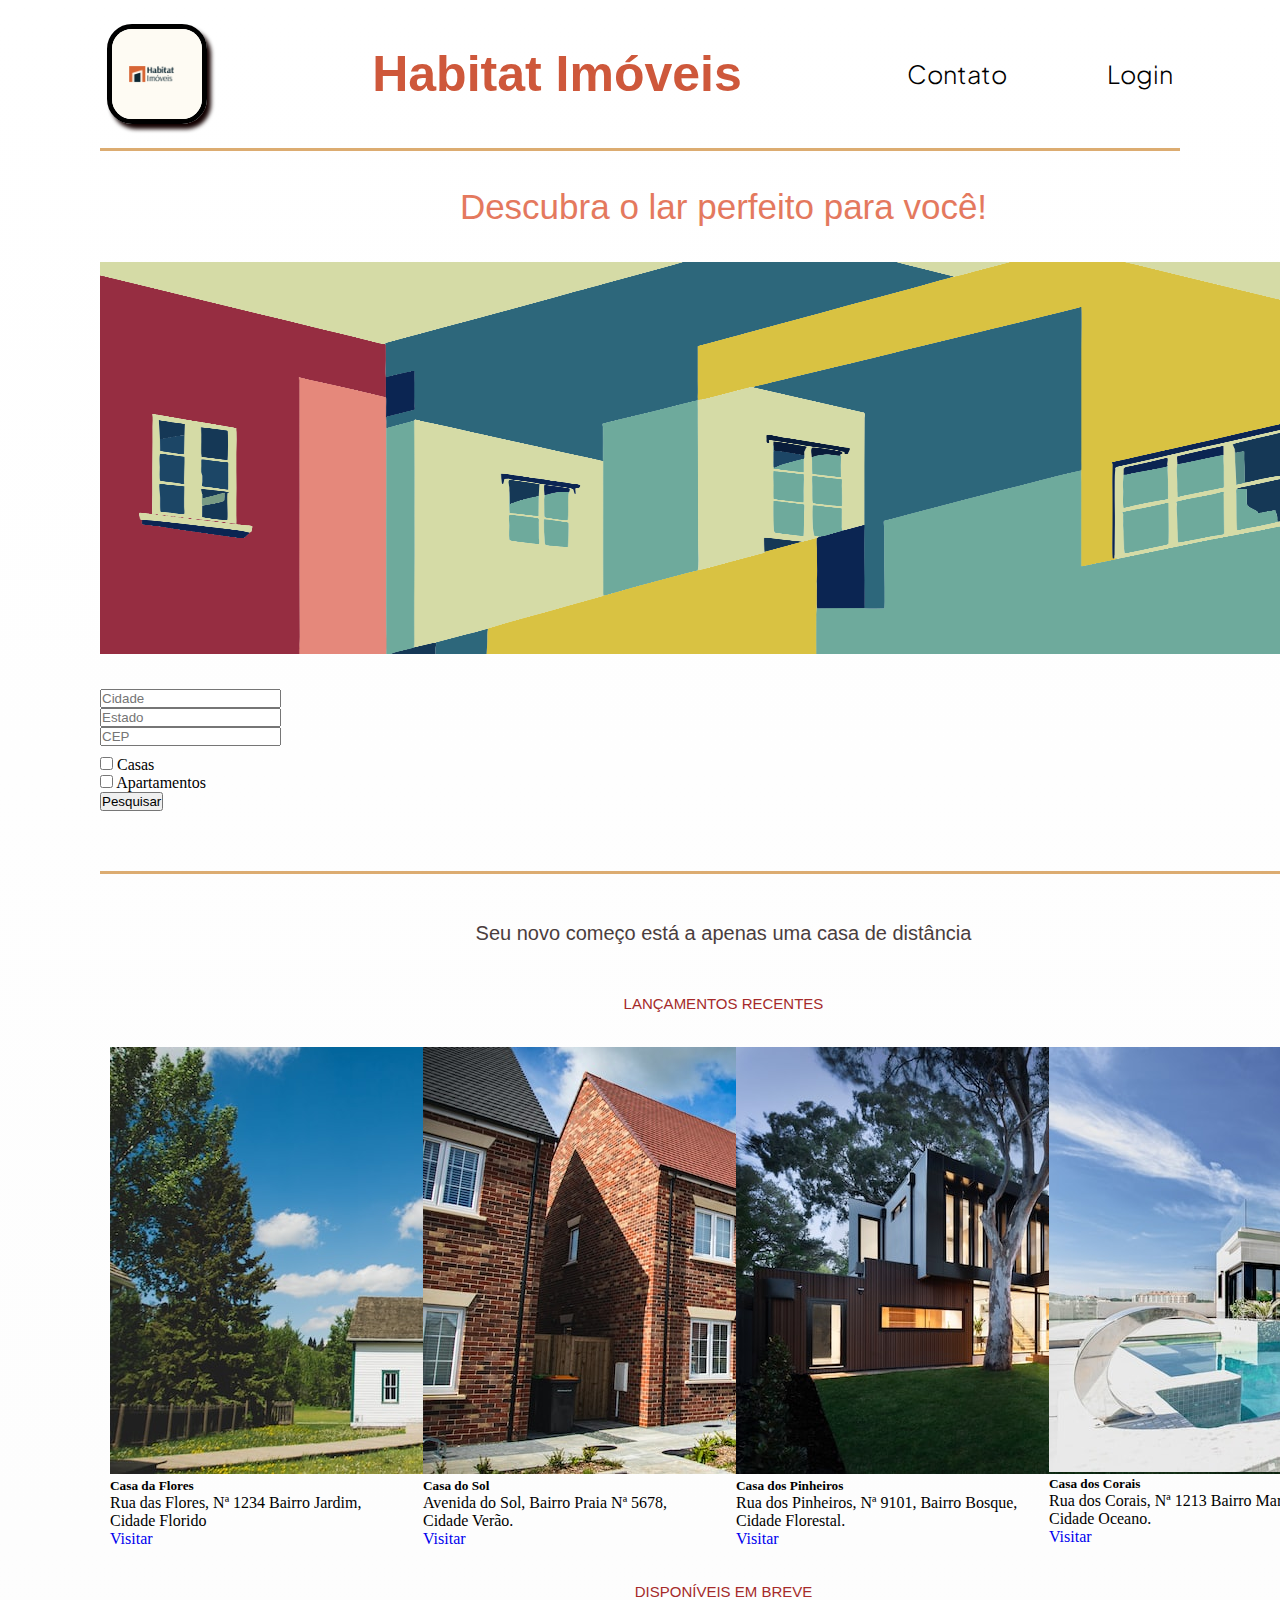
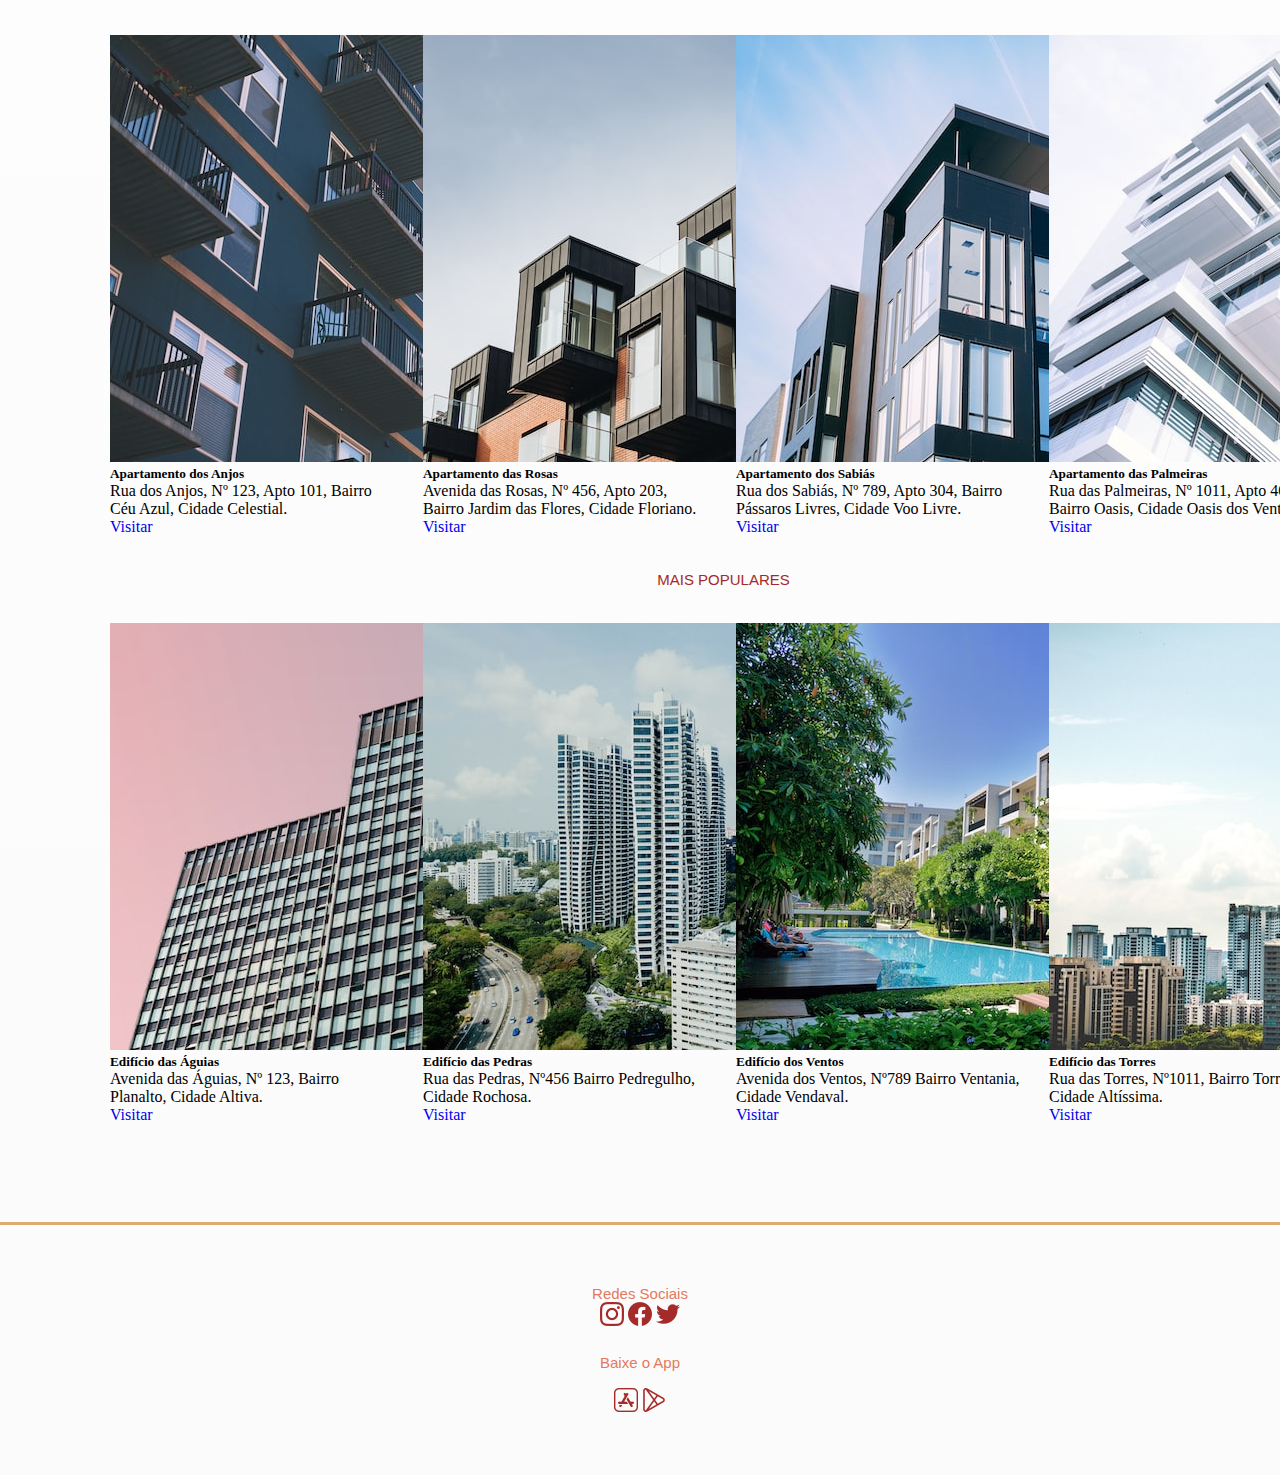
<file: html/index.html>
<!DOCTYPE html>
<html lang="pt-br">

<head>
    <meta charset="UTF-8">
    <meta name="viewport" content="width=device-width, initial-scale=1.0">
    <meta name="description" content="Um ludar para achar ofertas incríveis de imóveis">
    <title>Habitat Imóveis</title>
    <link rel="stylesheet" type="text/css" href="../css/style.css">

    <!--Favicon-->
    <link rel="icon" type="image/x-ico" href="../icons/favicon.ico">
<!--Favicon-->

    <!--Bootstrap-->
    <link rel="stylesheet" href="https://stackpath.bootstrapcdn.com/bootstrap/4.1.3/css/bootstrap.min.css"
        integrity="sha384-MCw98/SFnGE8fJT3GXwEOngsV7Zt27NXFoaoApmYm81iuXoPkFOJwJ8ERdknLPMO" crossorigin="anonymous">
    <!--Boostrap-->
</head>


<body>
    <!--Menu-->
    <header class="cabecalho">
        <a class="botao-home" href="index.html"><img class="cabecalho-logo" src="../imagens/logo_habitat_imoveis.png"
                alt="Logo Habitat Imóveis" width="50px" height="50px"></a>
        <h1 class="conteudo-principal-escrito-titulo">Habitat Imóveis</h1>
        <nav class="cabecalho-menu">

            <a class="cabecalho-menu-item"href="contato.html">Contato</a>
            <a class="cabecalho-menu-item" href=""></a>
            <a class="cabecalho-menu-item" href="login.html">Login</a>

    </header>
    <!--Menu-->


    <main class="conteudo"><br><br>

        <section class="conteudo-principal">
            <div class="conteudo-principal-escrito">
                <h2 class="conteudo-principal-escrito-subtitulo">Descubra o lar perfeito para você!</h2>
                <img class="casa" src="../imagens/house.png">

                <form>
                    <div class="form-row">
                        <div class="col-7">
                            <input type="text" class="form-control" placeholder="Cidade">
                        </div>
                        <div class="col">
                            <input type="text" class="form-control" placeholder="Estado">
                        </div>
                        <div class="col">
                            <input type="number" class="form-control" placeholder="CEP">
                        </div>
                    </div>
                </form>

                <div class="checkbox">
                    <div class="form-check form-check-inline">
                        <input class="form-check-input" type="checkbox" id="inlineCheckbox1" value="opcao1">
                        <label class="form-check-label" for="inlineCheckbox1">Casas</label>
                    </div>
                    <div class="form-check form-check-inline">
                        <input class="form-check-input" type="checkbox" id="inlineCheckbox2" value="opcao2">
                        <label class="form-check-label" for="inlineCheckbox2">Apartamentos</label>
                    </div>

                    <div class="button-buscar">
                        <button type="button" class="btn btn-warning">Pesquisar</button>
                    </div>
                </div>

                <h3 class="conteudo-secundario-titulo">Seu novo começo está a apenas uma casa de distância</h3>

                <p class="legenda">LANÇAMENTOS RECENTES</p>

                <div class="cards">
                    
                    <div class="card" style="width: 18rem;">
                        <img class="card-img-top" src="../imagens/casa1.jpg" alt="Imagem de capa do card">
                        <div class="card-body d-flex flex-column justify-content-center">
                            <h5 class="card-title">Casa da Flores</h5>
                            <p class="card-text">Rua das Flores, Nª 1234 Bairro Jardim, Cidade Florido</p>
                            <p></p>
                            <div class="d-flex justify-content-center">
                                <a href="#" class="btn btn-secondary">Visitar</a>
                            </div>
                        </div>
                    </div>

                    <div class="card" style="width: 18rem;">
                        <img class="card-img-top" src="../imagens/casa2.jpg" alt="Imagem de capa do card">
                        <div class="card-body d-flex flex-column justify-content-center">
                            <h5 class="card-title">Casa do Sol</h5>
                            <p class="card-text">Avenida do Sol, Bairro Praia Nª 5678, Cidade Verão.</p>
                            <div class="d-flex justify-content-center">
                                <a href="#" class="btn btn-secondary">Visitar</a>
                            </div>
                        </div>
                    </div>

                    <div class="card" style="width: 18rem;">
                        <img class="card-img-top" src="../imagens/casa3.jpg" alt="Imagem de capa do card">
                        <div class="card-body d-flex flex-column justify-content-center">
                            <h5 class="card-title">Casa dos Pinheiros</h5>
                            <p class="card-text">Rua dos Pinheiros, Nª 9101, Bairro Bosque, Cidade Florestal.</p>
                            <div class="d-flex justify-content-center">
                                <a href="#" class="btn btn-secondary">Visitar</a>
                            </div>
                        </div>
                    </div>

                    <div class="card" style="width: 18rem;">
                        <img class="card-img-top" src="../imagens/casa4.jpg" alt="Imagem de capa do card">
                        <div class="card-body d-flex flex-column justify-content-center">
                            <h5 class="card-title">Casa dos Corais</h5>
                            <p class="card-text">Rua dos Corais, Nª 1213 Bairro Marítimo, Cidade Oceano.</p>
                            <div class="d-flex justify-content-center">
                                <a href="#" class="btn btn-secondary">Visitar</a>
                            </div>
                        </div>
                    </div>

                </div>

                <p class="legenda">DISPONÍVEIS EM BREVE</p>

                <div class="cards">
                    
                    <div class="card" style="width: 18rem;">
                        <img class="card-img-top" src="../imagens/apt1.jpg" alt="Imagem de capa do card">
                        <div class="card-body d-flex flex-column justify-content-center">
                            <h5 class="card-title">Apartamento dos Anjos</h5>
                            <p class="card-text">Rua dos Anjos, Nº 123, Apto 101, Bairro Céu Azul, Cidade Celestial.</p>
                            <div class="d-flex justify-content-center">
                                <a href="#" class="btn btn-secondary">Visitar</a>
                            </div>
                        </div>
                    </div>

                    <div class="card" style="width: 18rem;">
                        <img class="card-img-top" src="../imagens/apt2.jpg" alt="Imagem de capa do card">
                        <div class="card-body d-flex flex-column justify-content-center">
                            <h5 class="card-title">Apartamento das Rosas</h5>
                            <p class="card-text">Avenida das Rosas, Nº 456, Apto 203, Bairro Jardim das Flores, Cidade Floriano.</p>
                            <div class="d-flex justify-content-center">
                                <a href="#" class="btn btn-secondary">Visitar</a>
                            </div>
                        </div>
                    </div>

                    <div class="card" style="width: 18rem;">
                        <img class="card-img-top" src="../imagens/apt3.jpg" alt="Imagem de capa do card">
                        <div class="card-body d-flex flex-column justify-content-center">
                            <h5 class="card-title">Apartamento dos Sabiás</h5>
                            <p class="card-text">Rua dos Sabiás, Nº 789, Apto 304, Bairro Pássaros Livres, Cidade Voo Livre.</p>
                            <div class="d-flex justify-content-center">
                                <a href="#" class="btn btn-secondary">Visitar</a>
                            </div>
                        </div>
                    </div>

                    <div class="card" style="width: 18rem;">
                        <img class="card-img-top" src="../imagens/apt4.jpg" alt="Imagem de capa do card">
                        <div class="card-body d-flex flex-column justify-content-center">
                            <h5 class="card-title">Apartamento das Palmeiras</h5>
                            <p class="card-text">Rua das Palmeiras, Nº 1011, Apto 402, Bairro Oasis, Cidade Oasis dos Ventos.</p>
                            <div class="d-flex justify-content-center">
                                <a href="#" class="btn btn-secondary">Visitar</a>
                            </div>
                        </div>
                    </div>

                </div>

                <p class="legenda">MAIS POPULARES</p>

                <div class="cards">
                    
                    <div class="card" style="width: 18rem;">
                        <img class="card-img-top" src="../imagens/pd1.jpg" alt="Imagem de capa do card">
                        <div class="card-body d-flex flex-column justify-content-center">
                            <h5 class="card-title">Edifício das Águias</h5>
                            <p class="card-text">Avenida das Águias, Nº 123, Bairro Planalto, Cidade Altiva.</p>
                            <div class="d-flex justify-content-center">
                                <a href="#" class="btn btn-secondary">Visitar</a>
                            </div>
                        </div>
                    </div>

                    <div class="card" style="width: 18rem;">
                        <img class="card-img-top" src="../imagens/pd2.jpg" alt="Imagem de capa do card">
                        <div class="card-body d-flex flex-column justify-content-center">
                            <h5 class="card-title">Edifício das Pedras</h5>
                            <p class="card-text">Rua das Pedras, Nº456 Bairro Pedregulho, Cidade Rochosa.</p>
                            <div class="d-flex justify-content-center">
                                <a href="#" class="btn btn-secondary">Visitar</a>
                            </div>
                        </div>
                    </div>

                    <div class="card" style="width: 18rem;">
                        <img class="card-img-top" src="../imagens/pd3.jpg" alt="Imagem de capa do card">
                        <div class="card-body d-flex flex-column justify-content-center">
                            <h5 class="card-title">Edifício dos Ventos</h5>
                            <p class="card-text">Avenida dos Ventos, Nº789 Bairro Ventania, Cidade Vendaval.</p>
                            <div class="d-flex justify-content-center">
                                <a href="#" class="btn btn-secondary">Visitar</a>
                            </div>
                        </div>
                    </div>

                    <div class="card" style="width: 18rem;">
                        <img class="card-img-top" src="../imagens/pd4.jpg" alt="Imagem de capa do card">
                        <div class="card-body d-flex flex-column justify-content-center">
                            <h5 class="card-title">Edifício das Torres</h5>
                            <p class="card-text">Rua das Torres, Nº1011, Bairro Torre Alta, Cidade Altíssima.</p>
                            <div class="d-flex justify-content-center">
                                <a href="#" class="btn btn-secondary">Visitar</a>
                            </div>
                        </div>
                    </div>

                </div>


        </section>

        <section class="conteudo-sessao">

        </section>

    </main>

    <footer class="rodape">

        <p>Redes Sociais</p>

        <a class="redes-sociais" href="https://www.instagram.com/"><img src="../icons/instagram.png" alt="Instagram"></a>
        <a class="redes-sociais" href="https://pt-br.facebook.com/"><img src="../icons/facebook.png" alt="facebook"></a>
        <a class="redes-sociais" href="https://twitter.com/"><img src="../icons/twitter.png" alt="Twiter"></a> <br>

        <div>

            <p class="apps">Baixe o App</p>
            <br>
            <a href="https://www.apple.com/br/app-store/"><img src="../icons/app store.png" alt="App Store"></a>
            <a href="https://play.google.com/"><img src="./../icons/play-store.png" alt="Play Store"></a>

        </div>
    </footer>

    <!--Bootstrap-->
    <script src="https://code.jquery.com/jquery-3.3.1.slim.min.js"
        integrity="sha384-q8i/X+965DzO0rT7abK41JStQIAqVgRVzpbzo5smXKp4YfRvH+8abtTE1Pi6jizo"
        crossorigin="anonymous"></script>
    <script src="https://cdnjs.cloudflare.com/ajax/libs/popper.js/1.14.3/umd/popper.min.js"
        integrity="sha384-ZMP7rVo3mIykV+2+9J3UJ46jBk0WLaUAdn689aCwoqbBJiSnjAK/l8WvCWPIPm49"
        crossorigin="anonymous"></script>
    <script src="https://stackpath.bootstrapcdn.com/bootstrap/4.1.3/js/bootstrap.min.js"
        integrity="sha384-ChfqqxuZUCnJSK3+MXmPNIyE6ZbWh2IMqE241rYiqJxyMiZ6OW/JmZQ5stwEULTy"
        crossorigin="anonymous"></script>
    <!--Bootstrap-->
</body>

</html>
</file>
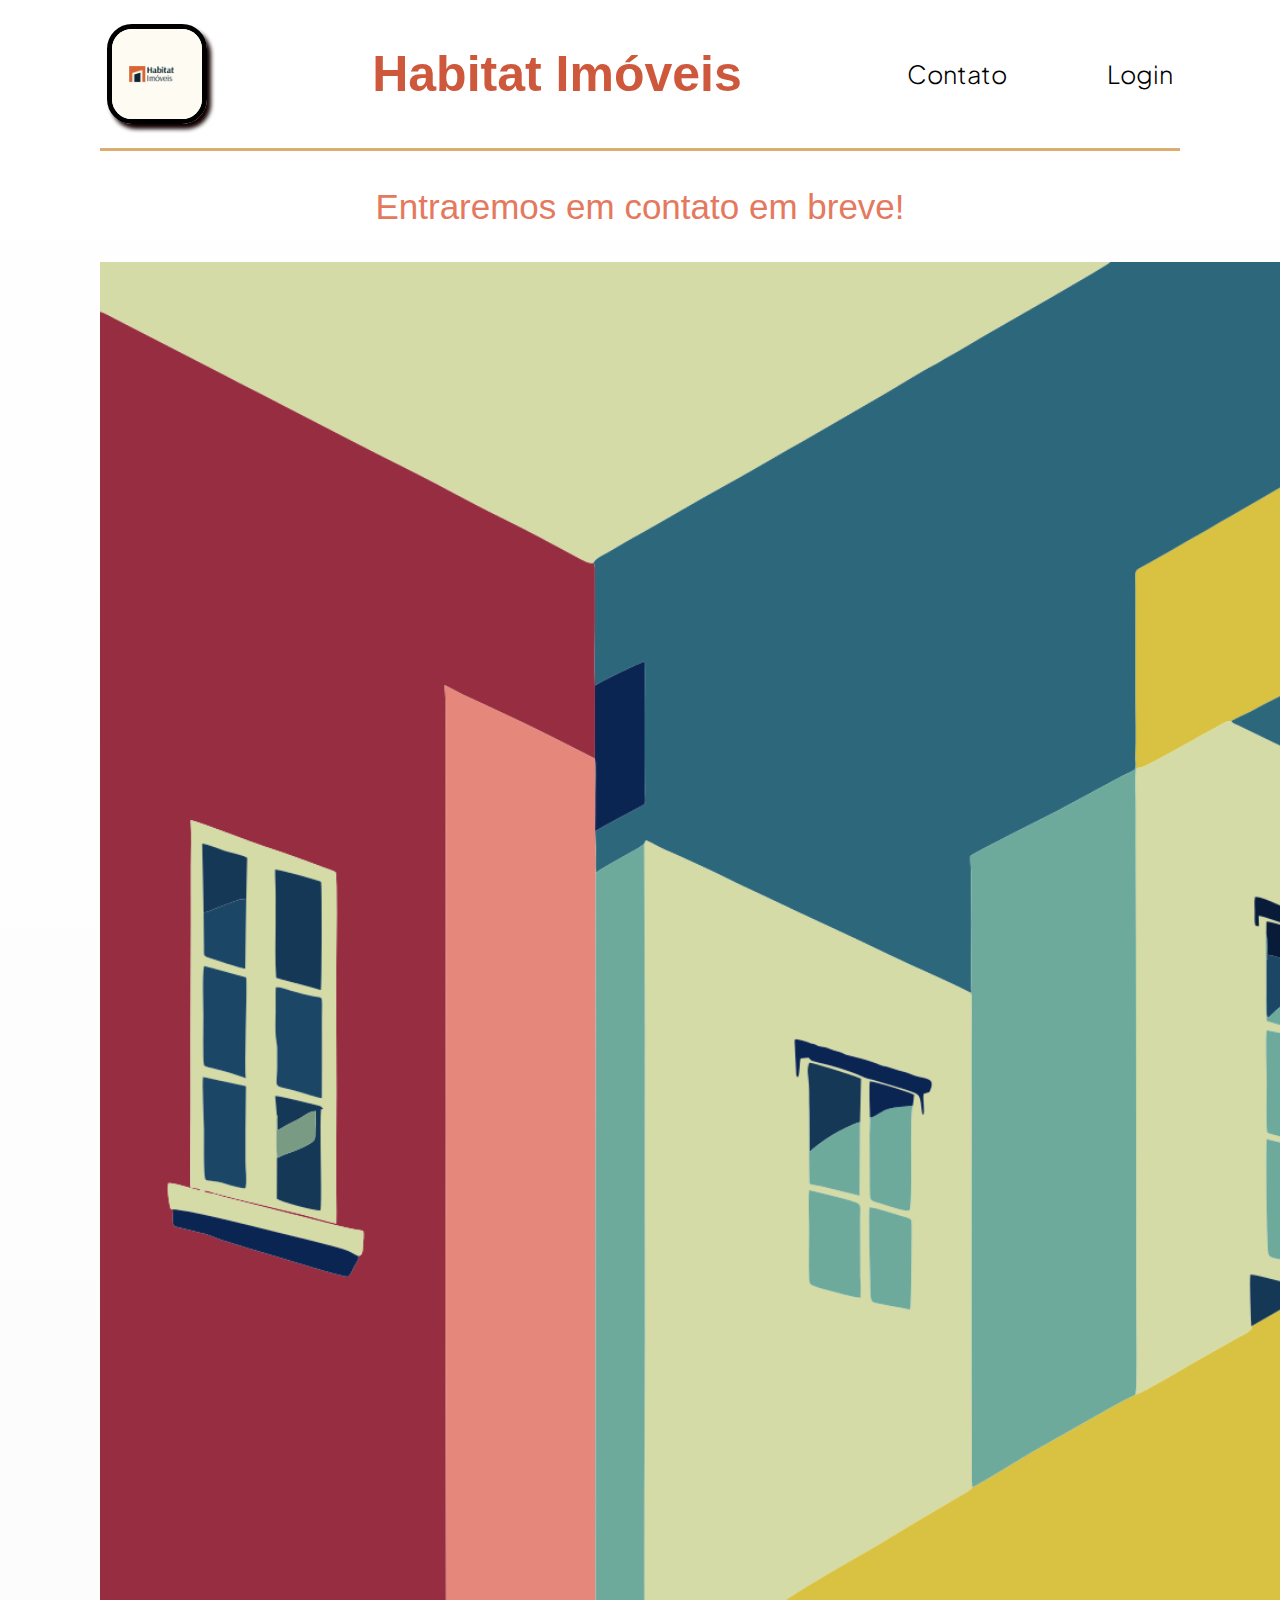
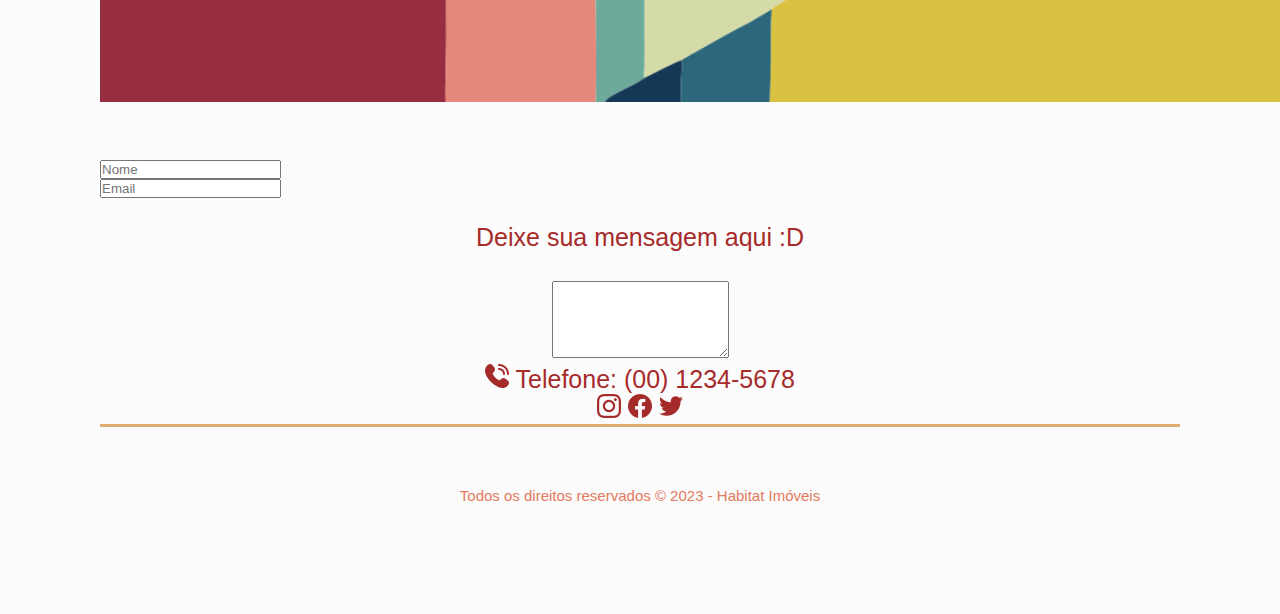
<file: html/contato.html>
<!DOCTYPE html>
<html lang="pt-br">

<head>
    <meta charset="UTF-8">
    <meta name="viewport" content="width=device-width, initial-scale=1.0">
    <meta name="description" content="Um ludar para achar ofertas incríveis de imóveis">
    <title>Habitat Imóveis</title>

    <link rel="stylesheet" type="text/css" href="../css/style.css">

    <link rel="shortcut icon" href="../imagens/logo_habitat_imoveis.png" />

    <!--Bootstrap-->
    <link rel="stylesheet" href="https://stackpath.bootstrapcdn.com/bootstrap/4.1.3/css/bootstrap.min.css"
        integrity="sha384-MCw98/SFnGE8fJT3GXwEOngsV7Zt27NXFoaoApmYm81iuXoPkFOJwJ8ERdknLPMO" crossorigin="anonymous">
    <!--Boostrap-->
</head>


<body>
    <!--Menu-->
    <header class="cabecalho">
        <a class="botao-home" href="index.html"><img class="cabecalho-logo" src="../imagens/logo_habitat_imoveis.png"
                alt="Logo Habitat Imóveis" width="50px" height="50px"></a>
        <h1 class="conteudo-principal-escrito-titulo">Habitat Imóveis</h1>
        <nav class="cabecalho-menu">

            <a class="cabecalho-menu-item" href="contato.html">Contato</a>
            <a class="cabecalho-menu-item" href=""></a>
            <a class="cabecalho-menu-item" href="login.html">Login</a>

    </header>
    <!--Menu-->


    <main class="conteudo"><br><br>

        <section class="conteudo-principal">
            <div class="conteudo-principal-escrito">
                <h2 class="conteudo-principal-escrito-subtitulo">Entraremos em contato em breve!</h2>

                <div class="container">
                    <div class="row">
                        <div class="col-md-6">
                            <img src="../imagens/house.png" class="img-fluid" alt="Imagem de exemplo">
                            <br><br><br><br>
                        </div>
                        <div class="col-md-6">
                            <form>
                                <form>
                                    <div class="form-row">
                                        <div class="col">
                                            <input type="text" class="form-control" placeholder="Nome">
                                        </div>
                                        <div class="col">
                                            <input type="email" class="form-control" placeholder="Email">
                                        </div>

                                    </div>

                                    <div class="form-group">
                                        <label for="exampleFormControlTextarea1">Deixe sua mensagem aqui :D </label><br><br>
                                        <div class="mb-3">
                                            <textarea class="form-control w-10 resize-none"
                                                id="exampleFormControlTextarea1" rows="5"></textarea>
                                        </div>

                                        <p><img src="../icons/fone.png" alt="Telefone"> Telefone: (00) 1234-5678</p>
                                        <a href="https://www.instagram.com/"><img src="../icons/instagram.png" alt="atalho do instagram"></a>
                                        <a href="https://pt-br.facebook.com/"><img src="../icons/facebook.png" alt="atalho do facebook"></a>
                                        <a href="https://twitter.com/"><img src="../icons/twitter.png" alt="atalho do twitter"></a>

                                    </div>
                                </form>
                            </form>
                        </div>
                    </div>
                </div>

        </section>

        <footer class="rodape">

            <div class="container">
                <div class="row">
                    <div class="col-12">
                        <p>Todos os direitos reservados &copy; 2023 - Habitat Imóveis</p>
                    </div>
                </div>
            </div>

        </footer>



    </main>

    <!--Bootstrap-->
    <script src="https://code.jquery.com/jquery-3.3.1.slim.min.js"
        integrity="sha384-q8i/X+965DzO0rT7abK41JStQIAqVgRVzpbzo5smXKp4YfRvH+8abtTE1Pi6jizo"
        crossorigin="anonymous"></script>
    <script src="https://cdnjs.cloudflare.com/ajax/libs/popper.js/1.14.3/umd/popper.min.js"
        integrity="sha384-ZMP7rVo3mIykV+2+9J3UJ46jBk0WLaUAdn689aCwoqbBJiSnjAK/l8WvCWPIPm49"
        crossorigin="anonymous"></script>
    <script src="https://stackpath.bootstrapcdn.com/bootstrap/4.1.3/js/bootstrap.min.js"
        integrity="sha384-ChfqqxuZUCnJSK3+MXmPNIyE6ZbWh2IMqE241rYiqJxyMiZ6OW/JmZQ5stwEULTy"
        crossorigin="anonymous"></script>
    <!--Bootstrap-->
</body>

</html>
</file>
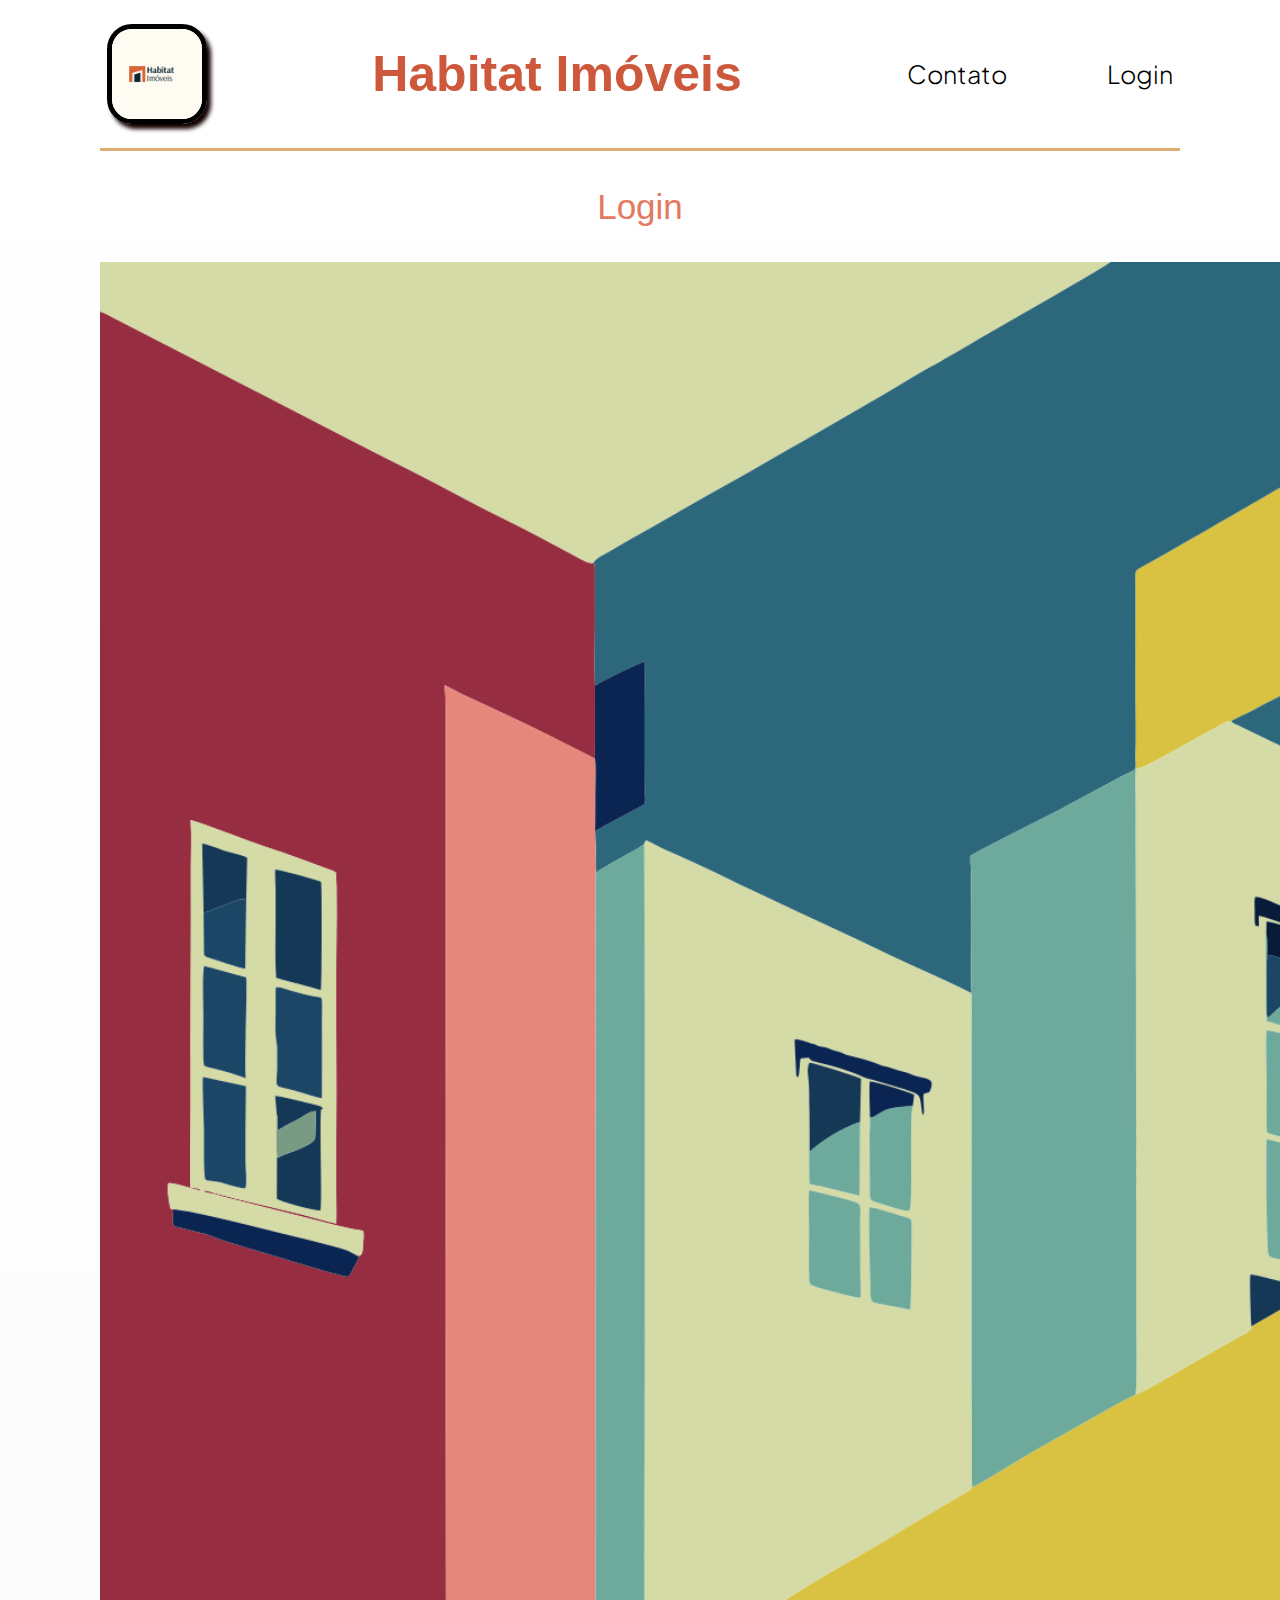
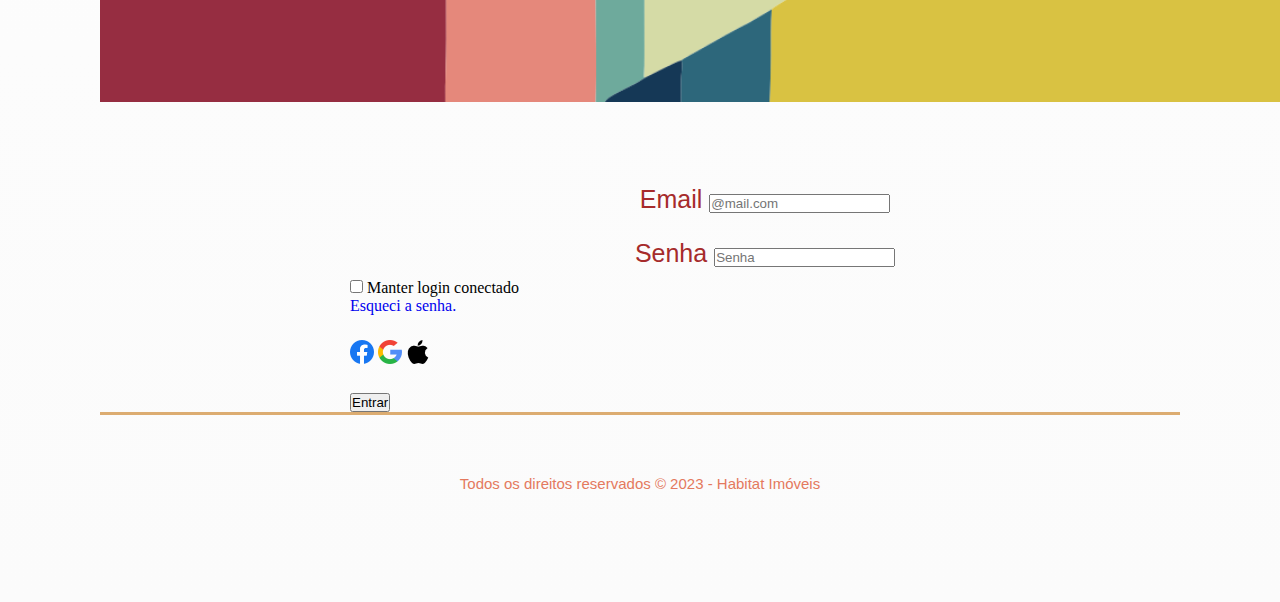
<file: html/login.html>
<!DOCTYPE html>
<html lang="pt-br">

<head>
    <meta charset="UTF-8">
    <meta name="viewport" content="width=device-width, initial-scale=1.0">
    <meta name="description" content="Um ludar para achar ofertas incríveis de imóveis">
    <title>Habitat Imóveis</title>

    <link rel="stylesheet" type="text/css" href="../css/style.css">

    <link rel="shortcut icon" href="../icons/favicon.ico" />

    <!--Bootstrap-->
    <link rel="stylesheet" href="https://stackpath.bootstrapcdn.com/bootstrap/4.1.3/css/bootstrap.min.css"
        integrity="sha384-MCw98/SFnGE8fJT3GXwEOngsV7Zt27NXFoaoApmYm81iuXoPkFOJwJ8ERdknLPMO" crossorigin="anonymous">
    <!--Boostrap-->
</head>


<body>
    <!--Menu-->
    <header class="cabecalho">
        <a class="botao-home" href="index.html"><img class="cabecalho-logo" src="../imagens/logo_habitat_imoveis.png"
                alt="Logo Habitat Imóveis" width="50px" height="50px"></a>
        <h1 class="conteudo-principal-escrito-titulo">Habitat Imóveis</h1>
        <nav class="cabecalho-menu">

            <a class="cabecalho-menu-item" href="contato.html">Contato</a>
            <a class="cabecalho-menu-item" href=""></a>
            <a class="cabecalho-menu-item" href="login.html">Login</a>

    </header>
    <!--Menu-->


    <main class="conteudo"><br><br>

        <section class="conteudo-principal">
            <div class="conteudo-principal-escrito">
                <h2 class="conteudo-principal-escrito-subtitulo">Login</h2>

                <div class="container">
                    <div class="row">
                        <div class="col-md-6">
                            <img src="../imagens/house.png" class="img-fluid" alt="Imagem de exemplo">
                            <br><br><br><br>
                        </div>

                        <div class="login">
                            <form class="form">
                                <div class="form-group">
                                    <label for="exampleInputEmail1">Email</label>
                                    <input type="email" class="form-control" id="exampleInputEmail1"
                                        aria-describedby="emailHelp" placeholder="@mail.com">
                                </div>
                                <div class="form-group">
                                    <label for="exampleInputPassword1">Senha</label>
                                    <input type="password" class="form-control" id="exampleInputPassword1"
                                        placeholder="Senha">
                                </div><br><br>

                                <div class="checkbox">

                                    <div class="form-check form-check-inline">
                                        <input class="form-check-input" type="checkbox" id="inlineCheckbox1"
                                            value="opcao1">
                                        <label class="form-check-label" for="inlineCheckbox1">Manter login
                                            conectado</label>
                                    </div>

                                    <a class="esqueci-senha" href="#">Esqueci a senha.</a>

                                    <div class="login-botao">

                                        <div class="d-flex justify-content-center mt-3">
                                            <a href="https://pt-br.facebook.com/" class="mx-2"><img src="../icons/facebook login.png" alt="Login com o facebook"></a>
                                            <a href="https://mail.google.com/" class="mx-2"><img src="../icons/google login.png" alt="Login com o Gmail"></a>
                                            <a href="https://appleid.apple.com/sign-in" class="mx-2"><img src="../icons/apple login.png" alt="Login com ID Apple"></a>
                                        </div>

                                        <div class="botão-entrar">
                                            <div class="d-flex justify-content-center">
                                                <button type="submit" class="btn btn-secondary">Entrar</button>
                                            </div>

                                        </div>

                            </form>
                        </div>
                    </div>
                </div>

        </section>

        <footer class="rodape">

            <div class="container">
                <div class="row">
                    <div class="col-12">
                        <p>Todos os direitos reservados &copy; 2023 - Habitat Imóveis</p>
                    </div>
                </div>
            </div>

        </footer>



    </main>

    <!--Bootstrap-->
    <script src="https://code.jquery.com/jquery-3.3.1.slim.min.js"
        integrity="sha384-q8i/X+965DzO0rT7abK41JStQIAqVgRVzpbzo5smXKp4YfRvH+8abtTE1Pi6jizo"
        crossorigin="anonymous"></script>
    <script src="https://cdnjs.cloudflare.com/ajax/libs/popper.js/1.14.3/umd/popper.min.js"
        integrity="sha384-ZMP7rVo3mIykV+2+9J3UJ46jBk0WLaUAdn689aCwoqbBJiSnjAK/l8WvCWPIPm49"
        crossorigin="anonymous"></script>
    <script src="https://stackpath.bootstrapcdn.com/bootstrap/4.1.3/js/bootstrap.min.js"
        integrity="sha384-ChfqqxuZUCnJSK3+MXmPNIyE6ZbWh2IMqE241rYiqJxyMiZ6OW/JmZQ5stwEULTy"
        crossorigin="anonymous"></script>
    <!--Bootstrap-->
</body>

</html>
</file>
<file: css/style.css>
@import url('https://fonts.googleapis.com/css2?family=Plus+Jakarta+Sans:wght@300&display=swap');

/*Início CSS HOME*/
*{
   margin: 0;
   padding: 0;
   box-sizing: border-box;
   text-decoration: none;
}

body {
    font-size: 100%;
    background-image: linear-gradient(to top, #fbfbfb 0%, #ffffff 100%);
}

.cabecalho{
   display: flex;
   flex-direction:row;
   align-items: center;
   justify-content: space-around;
   padding: 24px;
}
.botao-home{
    width: 100px;
    height: 100px;
}

.cabecalho-logo{
    height:100px;
    width: 100px;
    border: 5px solid black;
    border-radius: 25%;
    box-shadow: 4px 5px 4px #130000;
}

.cabecalho-menu{
    display: flex;
    gap: 50px;
}


.cabecalho-menu-item{
    font-family: 'Plus Jakarta Sans', sans-serif;
    color: black;
    font-weight: 300;
    font-size: 25px;
    text-decoration:none !important;
}

.cabecalho-menu-item-contato{
    font-family: 'Plus Jakarta Sans', sans-serif;
    color: black;
    font-size: 15px;
    text-decoration:none !important;
    display: flex;
    gap: 30px;
    padding: 24px
}

.cabecalho-menu-item:hover{
    color: rgba(71, 31, 6, 0.4);
}

.casa{
    width: 100%;
    max-width: 1440px;
    max-height: 392px;
    object-fit: fill;
    margin: 0 auto;
    z-index: 0;
    position: relative;
    top: 0;
}

.conteudo{
    margin-left: 100px;
    margin-right: 100px;
    border-top: 3px solid rgb(220, 172, 113);
    margin-bottom: 50px;
}

.conteudo-principal{
    display: flex;
    flex-direction: row;
    align-items: center;
    justify-content: space-around;
}

.conteudo-principal-escrito{
    display: flex;
    flex-direction: column;
    gap: 35px;
}

.conteudo-principal-escrito-titulo{
    font-family: 'Franklin Gothic Medium', 'Arial Narrow', Arial, sans-serif;
    font-weight: 700;
    font-size: 50px;
    color: rgb(206, 88, 59);
}

.conteudo-principal-escrito-subtitulo{
    font-family: 'Franklin Gothic Medium', 'Arial Narrow', Arial, sans-serif;
    font-weight: 100;
    font-size: 35px;
    color: rgb(228, 121, 94);
    text-align: center;
}

.checkbox{
    display: inline-block;
    margin-top: -25px;
    align-items: center;
}

.button-buscar{
    display: inline-block;
    margin-top: -50px;
    align-items: center;
}

.legenda{
    font-family: 'Franklin Gothic Medium', 'Arial Narrow', Arial, sans-serif;
    color: brown;
    font-size: 15px;
    font-weight: 400;
    text-align: center;

}

.conteudo-principal-escrito-botao{
    background-color: bisque;
    width: 200px;
    height: 60px;
    box-shadow: 4px 5px 4px #7c6c6c;
    border-radius: 15px;
    font-family: 'Franklin Gothic Medium', 'Arial Narrow', Arial, sans-serif;
    font-weight: 400;
    font-size: 15px;
    color: brown;
}
.conteudo-principal-escrito-botao:hover{
background-color: rgba(231, 102, 21, 0.4);
}

.conteudo-principal-imagem{
    height: 400px;
    margin-top: 50px;
    border: 5px solid black;
    box-shadow: 4px 5px 4px #130000;
}

.conteudo-catálogo{
    height: 400px;
    margin-top: 50px;
    border: 5px solid black;
    box-shadow: 4px 5px 4px #130000;
    flex-direction: row;
}

.conteudo-sessao{
    display: flex;
    flex-direction: column;
    align-items: center;
    gap: 24px;
    margin-top: 48px;
    
}

.conteudo-secundario-titulo{
    border-top: solid rgb(220, 172, 113);
    padding-top: 48px;
    font-family: 'Franklin Gothic Medium', 'Arial Narrow', Arial, sans-serif;
    font-weight: 400;
    font-size: 20px;
    color: rgb(74, 61, 61);
    margin-bottom: 15px;
    margin-top: 25px;
    text-align: center;
}

.cards{
    display: flex;
    flex-direction:row;
    margin-right: 10px;
    margin-left: 10px;
    gap: 25px;
    box-shadow: #171717;
}


.rodape{
    font-family: 'Franklin Gothic Medium', 'Arial Narrow', Arial, sans-serif;
    font-weight: 100;
    font-size: 15px;
    color: rgb(228, 121, 94);
    text-align: center;
    padding: 60px;
    border-top: 3px solid rgb(220, 172, 113);
}

/*Final CSS Home*/
.endereco{
    font-family: 'Franklin Gothic Medium', 'Arial Narrow', Arial, sans-serif;
    font-weight: 100;
    font-size: 15px;
    color: rgb(56, 27, 27);
    margin-left: 500px;
    
}
/*CSS Contato*/

.form-group{
    font-family: 'Franklin Gothic Medium', 'Arial Narrow', Arial, sans-serif;
    color: #a62b2b;
    font-size: 25px;
    padding-top: 25px;
    text-align: center;
}

.endereco{
    padding-top: 48px;
    font-family: 'Franklin Gothic Medium', 'Arial Narrow', Arial, sans-serif;
    font-weight: 400;
    font-size: 20px;
    color: rgb(74, 61, 61);
    margin-bottom: 15px;
    margin-top: 25px;
    gap: 25px;
    text-align: center;
}

.login-botao{
    margin-top: 25px;
    justify-content: space-between;
}
.botão-entrar{
    margin-top: 25px;
}

.img-fluid{
    width: 200%;
    height: auto;
}

.form{
    margin-left: 250px;
}

.apps{
    margin-top: 25px;
}
</file>
